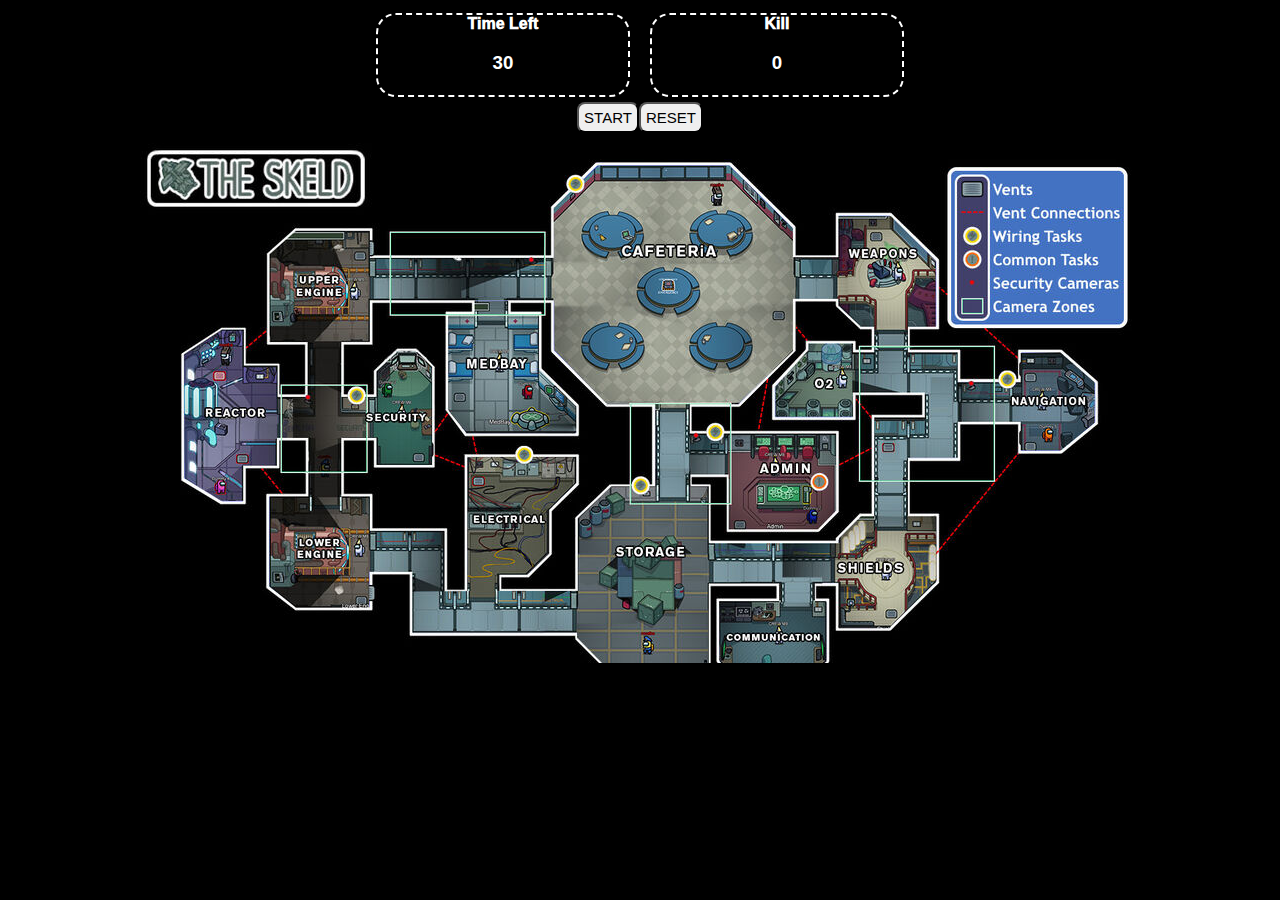
<file: main.html>
<!DOCTYPE html>
<html lang="en">
    <head>
        <meta charset="UTF-8">
        <meta name="viewport" content="width=device-width, initial-scale=1.0">
        <title>Get The Impostor</title>
        <link rel="stylesheet" href="style.css" type="text/css">
        
    </head>
    <body>
        <div class="detail">
            <div class="box text-white">Time Left
                <h3 id="time" value=30>30</h3>                        
            </div>
            <div class="box text-white">Kill
                <h3 id="kill" value=0>0</h3>            
            </div>
        </div>
        <div id="buttonCenter">
            <button type="button" onclick="ready(difficulty)">START</button> 
            <a href="main.html"><button type="button">RESET</button></a>   
        </div>
        
        <div class="container">
        <div class="grid"></div>
        <div class="grid"></div>
        <div class="grid"></div>
        <div class="grid"></div>
        <div class="grid"></div>
        <div class="grid"></div>
        <div class="grid"></div>
        <div class="grid"></div>
        <div class="grid"></div>
        <!-- imp -->
        <div class="grid vent">
            <div class="impostor">
            </div>
        </div>
        <div class="grid vent">
            <div class="impostor">
            </div>
        </div>
        <!-- imp -->
        <div class="grid"></div>
        <div class="grid"></div>
        <div class="grid"></div>
        <div class="grid"></div>
        <div class="grid"></div>
        <div class="grid"></div>
        <div class="grid"></div>
        <div class="grid"></div>
        <div class="grid"></div>
        <div class="grid"></div>
        <div class="grid"></div>
        <div class="grid"></div>
        <div class="grid"></div>
        <div class="grid"></div>
        <div class="grid"></div>
        <div class="grid"></div>
        <!-- imp -->
        <div class="grid vent">
            <div class="impostor">
            </div>
        </div>
        <div class="grid vent">
            <div class="impostor">
            </div>
        </div>
        <div class="grid vent">
            <div class="impostor">
            </div>
        </div>
        <div class="grid vent">
            <div class="impostor">
            </div>
        </div>
        <!-- imp -->
        <div class="grid"></div>
        <!-- imp -->
        <div class="grid vent">
            <div class="impostor">
            </div>
        </div>
        <!-- imp -->
        <div class="grid"></div>
        <div class="grid"></div>
        <div class="grid"></div>
        <div class="grid"></div>
        <div class="grid"></div>
        <div class="grid"></div>
        <div class="grid"></div>
        <div class="grid"></div>
        <div class="grid"></div>
        <!-- imp -->
        <div class="grid vent">
            <div class="impostor">
            </div>
        </div>
        <div class="grid vent">
            <div class="impostor">
            </div>
        </div>
        <div class="grid vent">
            <div class="impostor">
            </div>
        </div>
        <div class="grid vent">
            <div class="impostor">
            </div>
        </div>
        <div class="grid vent">
            <div class="impostor">
            </div>
        </div>
        <div class="grid vent">
            <div class="impostor">
            </div>
        </div>
        <div class="grid vent">
            <div class="impostor">
            </div>
        </div>
        <div class="grid  vent">
            <div class="impostor">
            </div>
        </div>
        <div class="grid vent">
            <div class="impostor">
            </div>
        </div>
        <div class="grid vent">
            <div class="impostor">
            </div>
        </div>
        <div class="grid vent">
            <div class="impostor">
            </div>
        </div>
        <!-- imp -->
        <div class="grid"></div>
        <div class="grid"></div>
        <div class="grid"></div>
        <div class="grid"></div>
        <div class="grid"></div>
        <div class="grid"></div>
        <div class="grid"></div>
        <!-- imp -->
        <div class="grid vent">
            <div class="impostor">
            </div>
        </div>
        <!-- imp -->
        <div class="grid"></div>
        <div class="grid"></div>
        <!-- imp -->
        <div class="grid vent">
            <div class="impostor">
            </div>
        </div>
        <!-- imp -->
        <div class="grid"></div>
        <!-- imp -->
        <div class="grid vent">
            <div class="impostor">
            </div>
        </div>
        <div class="grid vent">
            <div class="impostor">
            </div>
        </div>
        <div class="grid vent">
            <div class="impostor">
            </div>
        </div>
        <div class="grid vent">
            <div class="impostor">
            </div>
        </div>
        <!-- imp -->
        <div class="grid"></div>
        <div class="grid"></div>
        <div class="grid"></div>
        <div class="grid"></div>
        <div class="grid"></div>
        <div class="grid"></div>
        <div class="grid"></div>
        <div class="grid"></div>
        <!-- imp -->
        <div class="grid vent">
            <div class="impostor">
            </div>
        </div>
        <!-- imp -->
        <div class="grid vent">
            <div class="impostor">
            </div>
        </div>
        <!-- imp -->
        <div class="grid"></div>
        <!-- imp -->
        <div class="grid vent">
            <div class="impostor">
            </div>
        </div>
        <!-- imp -->
        <div class="grid"></div>
        <!-- imp -->
        <div class="grid vent">
            <div class="impostor">
            </div>
        </div>
        <div class="grid vent">
            <div class="impostor">
            </div>
        </div>
        <!-- imp -->
        <div class="grid"></div>
        <!-- imp -->
        <div class="grid vent">
            <div class="impostor">
            </div>
        </div>
        <div class="grid vent">
            <div class="impostor">
            </div>
        </div>
        <!-- imp -->
        <div class="grid"></div>
        <!-- imp -->
        <div class="grid vent">
            <div class="impostor">
            </div>
        </div>
        <!-- imp -->
        <div class="grid"></div>
        <div class="grid"></div>
        <!-- imp -->
        <div class="grid vent">
            <div class="impostor">
            </div>
        </div>
        <div class="grid vent">
            <div class="impostor">
            </div>
        </div>
        <div class="grid vent">
            <div class="impostor">
            </div>
        </div>
        <!-- imp -->
        <div class="grid"></div>
        <div class="grid"></div>
        <!-- imp -->
        <div class="grid vent">
            <div class="impostor">
            </div>
        </div>
        <!-- imp -->
        <div class="grid"></div>
        <!-- imp -->
        <div class="grid vent">
            <div class="impostor">
            </div>
        </div>
        <!-- imp -->
        <div class="grid"></div>
        <div class="grid"></div>
        <div class="grid"></div>
        <div class="grid"></div>
        <div class="grid"></div>
        <div class="grid"></div>
        <!-- imp -->
        <div class="grid vent">
            <div class="impostor">
            </div>
        </div>
        <div class="grid vent">
            <div class="impostor">
            </div>
        </div>
        <div class="grid vent">
            <div class="impostor">
            </div>
        </div>
        <!-- imp -->
        <div class="grid"></div>
        <!-- imp -->
        <div class="grid vent">
            <div class="impostor">
            </div>
        </div>
        <!-- imp -->
        <div class="grid"></div>
        <div class="grid"></div>
        <div class="grid"></div>
        <div class="grid"></div>
        <div class="grid"></div>
        <div class="grid"></div>
        <div class="grid"></div>
        <!-- imp -->
        <div class="grid vent">
            <div class="impostor">
            </div>
        </div>
        <!-- imp -->
        <div class="grid"></div>
        <div class="grid"></div>
        <!-- imp -->
        <div class="grid vent">
            <div class="impostor">
            </div>
        </div>
        <div class="grid vent">
            <div class="impostor">
            </div>
        </div>
        <!-- imp -->
        <div class="grid"></div>
        <div class="grid vent">
            <div class="impostor">
            </div>
        </div>
        <div class="grid vent">
            <div class="impostor">
            </div>
        </div>
        <div class="grid vent">
            <div class="impostor">
            </div>
        </div>
        <!-- imp -->
        <div class="grid"></div>
        <div class="grid"></div>
        <div class="grid"></div>
        <div class="grid"></div>
        <div class="grid"></div>
        <div class="grid"></div>
        <div class="grid"></div>
        <div class="grid"></div>
        <div class="grid"></div>
        <div class="grid"></div>
        <div class="grid"></div>
        <!-- imp -->
        <div class="grid vent">
            <div class="impostor">
            </div>
        </div>
        <div class="grid vent">
            <div class="impostor">
            </div>
        </div>
        <div class="grid vent">
            <div class="impostor">
            </div>
        </div>
        <div class="grid vent">
            <div class="impostor">
            </div>
        </div>
        <div class="grid vent">
            <div class="impostor">
            </div>
        </div>
        <!-- imp -->
        <div class="grid"></div>
        <div class="grid"></div>
        <!-- imp -->
        <div class="grid vent">
            <div class="impostor">
            </div>
        </div>
        <div class="grid vent">
            <div class="impostor">
            </div>
        </div>
        <div class="grid vent">
            <div class="impostor">
            </div>
        </div>
        <div class="grid vent">
            <div class="impostor">
            </div>
        </div>
        <!-- imp -->
        <div class="grid"></div>
        <div class="grid"></div>
        <div class="grid"></div>
        <div class="grid"></div>
        <div class="grid"></div>
        <div class="grid"></div>
        <div class="grid"></div>
        <!-- imp -->
        <div class="grid vent">
            <div class="impostor">
            </div>
        </div>
        <!-- imp -->
        <div class="grid"></div>
        <!-- imp -->
        <div class="grid vent">
            <div class="impostor">
            </div>
        </div>
        <div class="grid vent">
            <div class="impostor">
            </div>
        </div>
        <div class="grid vent">
            <div class="impostor">
            </div>
        </div>
        <div class="grid vent">
            <div class="impostor">
            </div>
        </div>
        <!-- imp -->
        <div class="grid"></div>
        <!-- imp -->
        <div class="grid vent">
            <div class="impostor">
            </div>
        </div>
        <!-- imp -->
        <div class="grid"></div>
        <!-- imp -->
        <div class="grid vent">
            <div class="impostor">
            </div>
        </div>
        <div class="grid vent">
            <div class="impostor">
            </div>
        </div>
        <div class="grid vent">
            <div class="impostor">
            </div>
        </div>
        <!-- imp -->
        <div class="grid"></div>
        <div class="grid"></div>
        <div class="grid"></div>
        <div class="grid"></div>
        <div class="grid"></div>
        <div class="grid"></div>
        <div class="grid"></div>
        <div class="grid"></div>
        <div class="grid"></div>
        <div class="grid"></div>
        <div class="grid"></div>
        <div class="grid"></div>
        <div class="grid"></div>
        <div class="grid"></div>
        <!-- imp -->
        <div class="grid vent">
            <div class="impostor">
            </div>
        </div>
        <!-- imp -->
        <div class="grid"></div>
        <div class="grid"></div>
        <div class="grid"></div>
        <div class="grid"></div>
        <div class="grid"></div>
        <div class="grid"></div>
        <div class="grid"></div>
        <div class="grid"></div>

    </div>

    <script src="script.js"></script>
</body>
</html>
</file>
<file: style.css>
body {
    background-color: black;
}

.front {
    background: red;
}

.frontpage {
    width: 800px;
    height: 500px;
    border: 1px solid black;
    margin: 100px auto;
    background: url(img/dead.png) center no-repeat;
    text-align: center;
    font-style: italic;
    background-color: lightcoral;
}

/* ------------------------------------------------------------------------ */

.container {
    width: 1000px;
    margin: 0 auto;
    margin-top: 10px;
    display: flex;
    flex-wrap: wrap;
    background: url(img/map.png);
    cursor: crosshair;
}

.grid {
    width: 50px;
    height: 50px;
    margin: auto;
    padding: 1px;
    border: 1px;
}

.vent {
    overflow: hidden;
}

.impostor {
    width: 50px;
    height: 50px;
    background: url(img/Layer\ 1.png) bottom no-repeat;
    position: relative;
    bottom:-30px;
}

.detail {
    display: flex;
    justify-content: center;
}

.box {
    width: 250px;
    height: 80px;
    margin: 5px 10px;
    border: 2px dashed white;
    border-radius: 20px;
}

.text-white {
    color: white;
    text-align: center;
    font-family: Arial, Helvetica, sans-serif;
    font-weight: 1000;
}

.vent.appear .impostor {
    bottom: 0;
}

button {
    font-size: 15px;
    padding: 5px;
    border-radius: 8px;
}

#buttonCenter {
    display: flex;
    justify-content: center;
}
</file>
